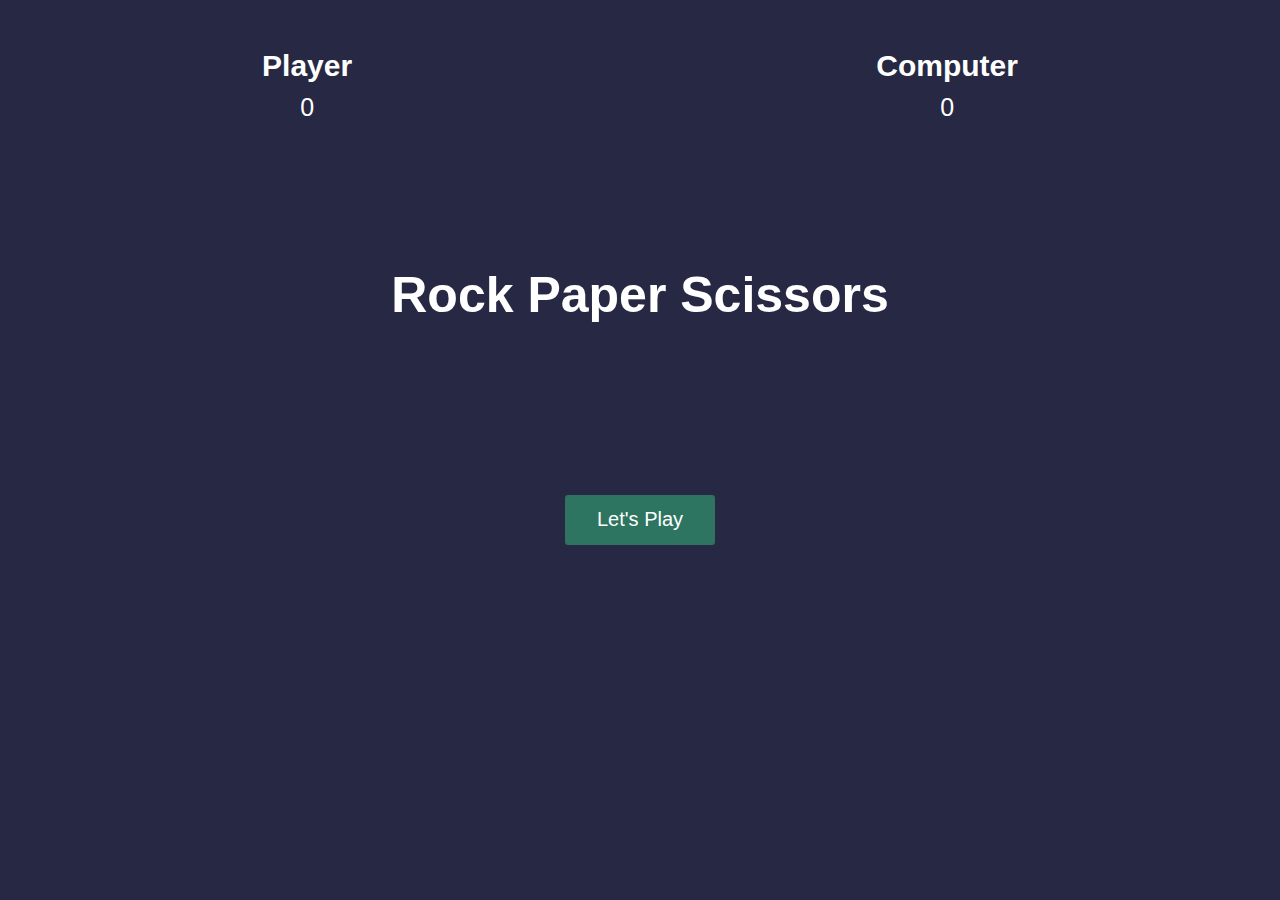
<file: Rock Paper Scissors/index.html>
<!DOCTYPE html>
<html lang="en">
<head>
    <meta charset="UTF-8">
    <meta name="viewport" content="width=device-width, initial-scale=1.0">
    <title>Rock Paper Scissors</title>
    <link rel="stylesheet" href="style.css">
</head>
<body>

    <section class="game">
        <div class="score">
            <div class="player-score">
                <h2>Player</h2>
                <p>0</p>
            </div>
            <div class="computer-score">
                <h2>Computer</h2>
                <p>0</p>
            </div>
        </div>

        <div class="intro">
            <h1>Rock Paper Scissors</h1>
            <button>Let's Play</button>
        </div>


        <div class="match fadeOut">
            <h2 class="winner">Choose an option</h2>
            <div class="hands">
                <img class="player-hand" src="./assets/rock.png" alt="" />
                <img class="computer-hand" src="./assets/rock.png" alt="" />
            </div>
            <div class="options">
                <button class="rock">rock</button>
                <button class="paper">paper</button>
                <button class="scissors">scissors</button>
            </div>
        </div>
    </section>
   
    

    <script src="app.js"></script>
</body>
</html>
</file>
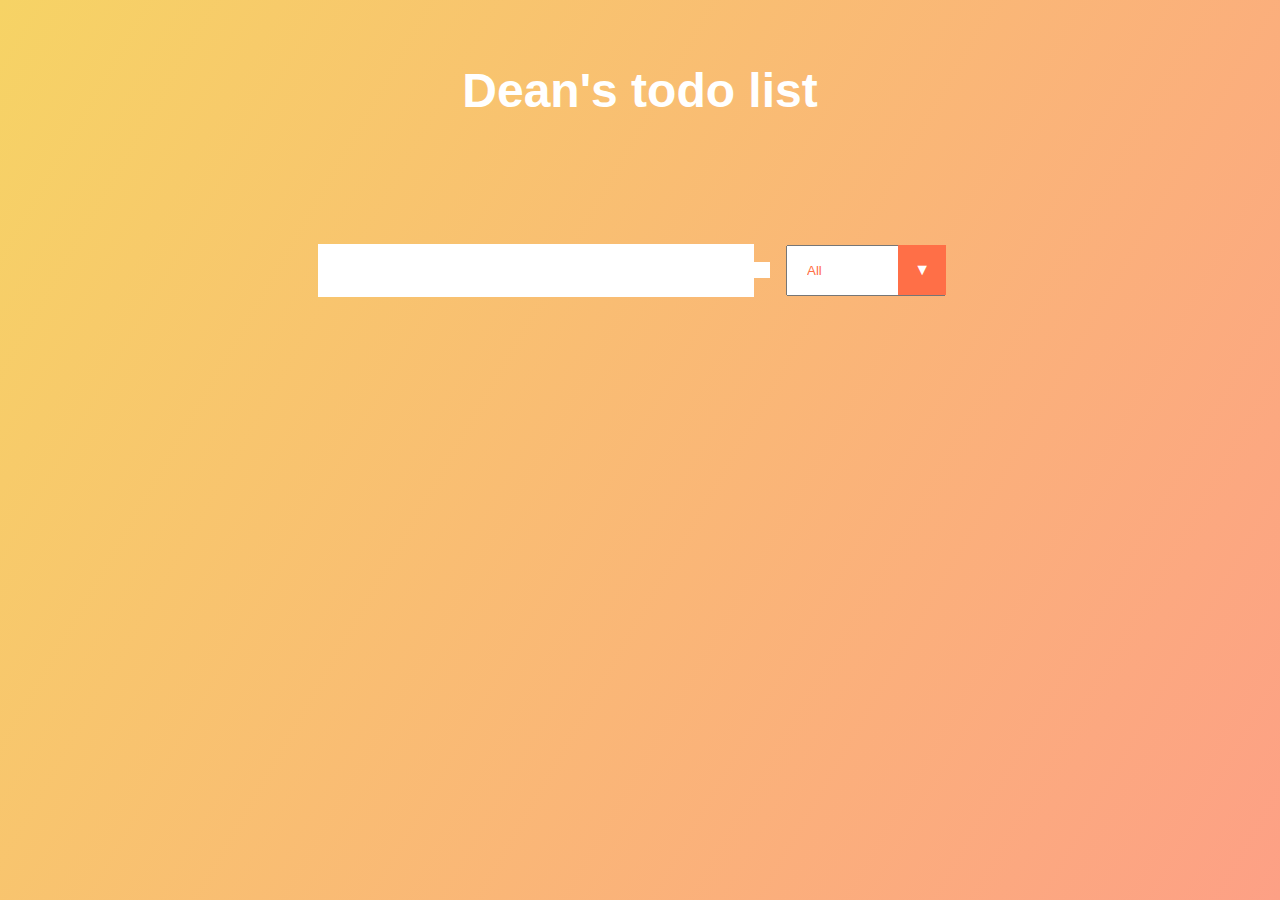
<file: TODO-app/index.html>
<!DOCTYPE html>
<html lang="en">
<head>
    <meta charset="UTF-8">
    <meta name="viewport" content="width=device-width, initial-scale=1.0">
    <link rel="stylesheet" href="https://cdnjs.cloudflare.com/ajax/libs/font-awesome/5.13.0/css/all.min.css" integrity="sha256-h20CPZ0QyXlBuAw7A+KluUYx/3pK+c7lYEpqLTlxjYQ=" crossorigin="anonymous" />
    <link rel="stylesheet" href="style.css">
    <title>Todo List</title>
</head>
<body>
    <header>
        <h1>Dean's todo list</h1>
    </header>
    <form>
        <input type="text" class="todo-input">
        <button class="todo-button" type="submit">
            <i class="fas fa-plus-square"></i> 
        </button>
        <div class="select">
            <select name="todos" class="filter-todo">
                <option value="all">All</option>
                <option value="completed">Completed</option>
                <option value="uncompleted">Uncompleted</option>
            </select>
        </div>
    </form>
    <div class="todo-container">
        <ul class="todo-list">
            <div class="todo">
                
            </div>
        </ul>
    </div>



    <script src="app.js"></script>
    
</body>
</html>
</file>
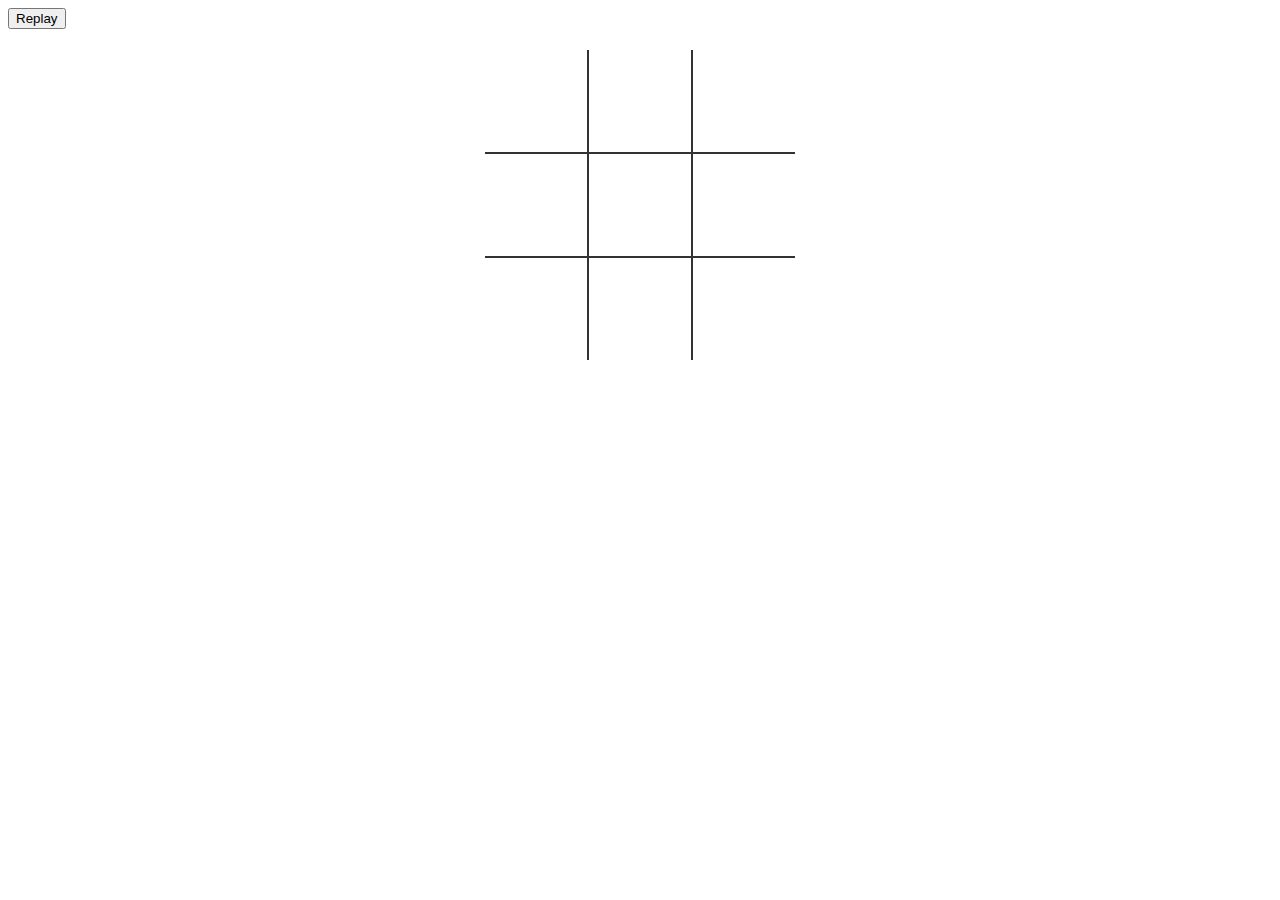
<file: Tik Tac Toe/Tik tak toe/index.html>
<!DOCTYPE html>
<html lang="en">
<head>
    <meta charset="UTF-8">
    <meta name="viewport" content="width=device-width, initial-scale=1.0">
    <title>Document</title>
    <link rel="stylesheet" href="style.css">
</head>
<body>

    <table>
        <tr>
            <td class="cell" id="0"></td>
            <td class="cell" id="1"></td>
            <td class="cell" id="2"></td>
        </tr>

        <tr>
            <td class="cell" id="3"></td>
            <td class="cell" id="4"></td>
            <td class="cell" id="5"></td>
        </tr>

        <tr>
            <td class="cell" id="6"></td>
            <td class="cell" id="7"></td>
            <td class="cell" id="8"></td>
        </tr>

    </table>
    <div class="endgame">
        <div class="text"></div>
    </div>
    <button onclick="startGame()">Replay</button>

    <script src="app.js"></script>
    
</body>
</html>
</file>
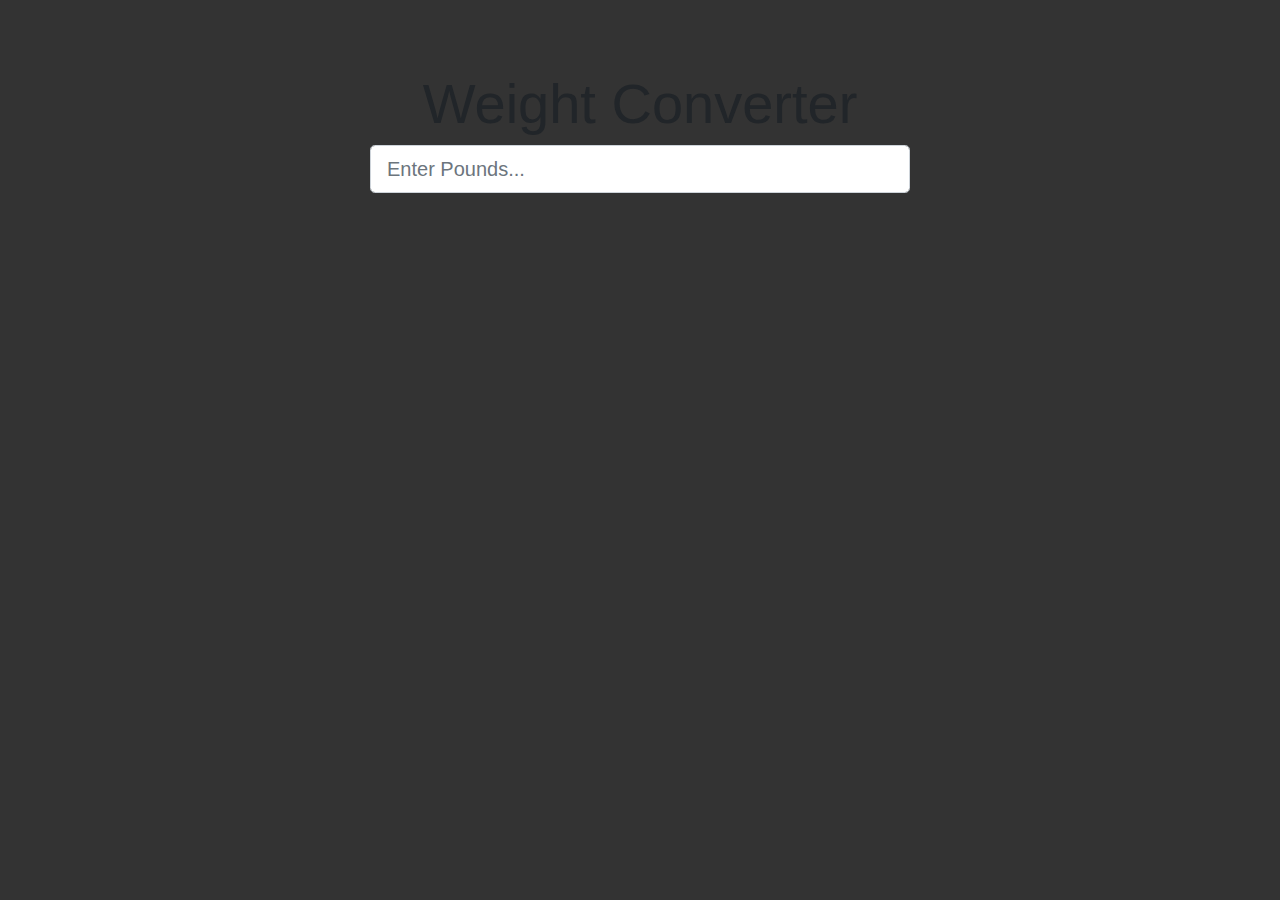
<file: Weight converter.html>
<!DOCTYPE html>
<html lang="en">
<head>
    <meta charset="UTF-8">
    <meta name="viewport" content="width=device-width, initial-scale=1.0">
    <title>Weight converter</title>

    <link rel="stylesheet" href="https://maxcdn.bootstrapcdn.com/bootstrap/4.0.0/css/bootstrap.min.css" integrity="sha384-Gn5384xqQ1aoWXA+058RXPxPg6fy4IWvTNh0E263XmFcJlSAwiGgFAW/dAiS6JXm" crossorigin="anonymous">

    <style>
        body{
            margin-top:70px;
            background: #333;
            
        }
    </style>
</head>
<body>
    <div class="container">
        <div class="row">
            <div class="col-md-6 offset-md-3">
                <h1 class="display-4 text-center" mb-3>Weight Converter</h1>
                <form>
                    <div class="form-group">
                        <input 
                        id="lbsInput"
                        type="number"
                        class="form-control form-control-lg"
                        placeholder="Enter Pounds..."
                        >
                        
                    </div>
                </form>

                <div id="output">
                    <div class="card card-primary mb-2">
                        <div class="card-block">
                            <h4>Grams:</h4>
                            <div id="gramsOutput"></div>
                        </div>
                    </div>

                    <div class="card card-success mb-2">
                        <div class="card-block">
                            <h4>kilograms:</h4>
                            <div id="kgOutput"></div>
                        </div>
                    </div>

                    <div class="card card-danger mb-2">
                        <div class="card-block">
                            <h4>Ounces:</h4>
                            <div id="ozOutput"></div>
                        </div>
                    </div>

                </div>
            </div>
        </div>
    </div>
    
    <script>
        document.getElementById('output').style.visibility = 'hidden';
        document.getElementById('lbsInput').addEventListener('input', (e) => {
            document.getElementById('output').style.visibility = 'visible';
            let lbs = e.target.value;
            document.getElementById('gramsOutput').innerHTML = lbs/0.0022046;

            document.getElementById('kgOutput').innerHTML = lbs/2.2046;

            document.getElementById('ozOutput').innerHTML = lbs*16;

            console.log('Dean Chapotarongo')


        });
    </script>
</body>
</html>
</file>
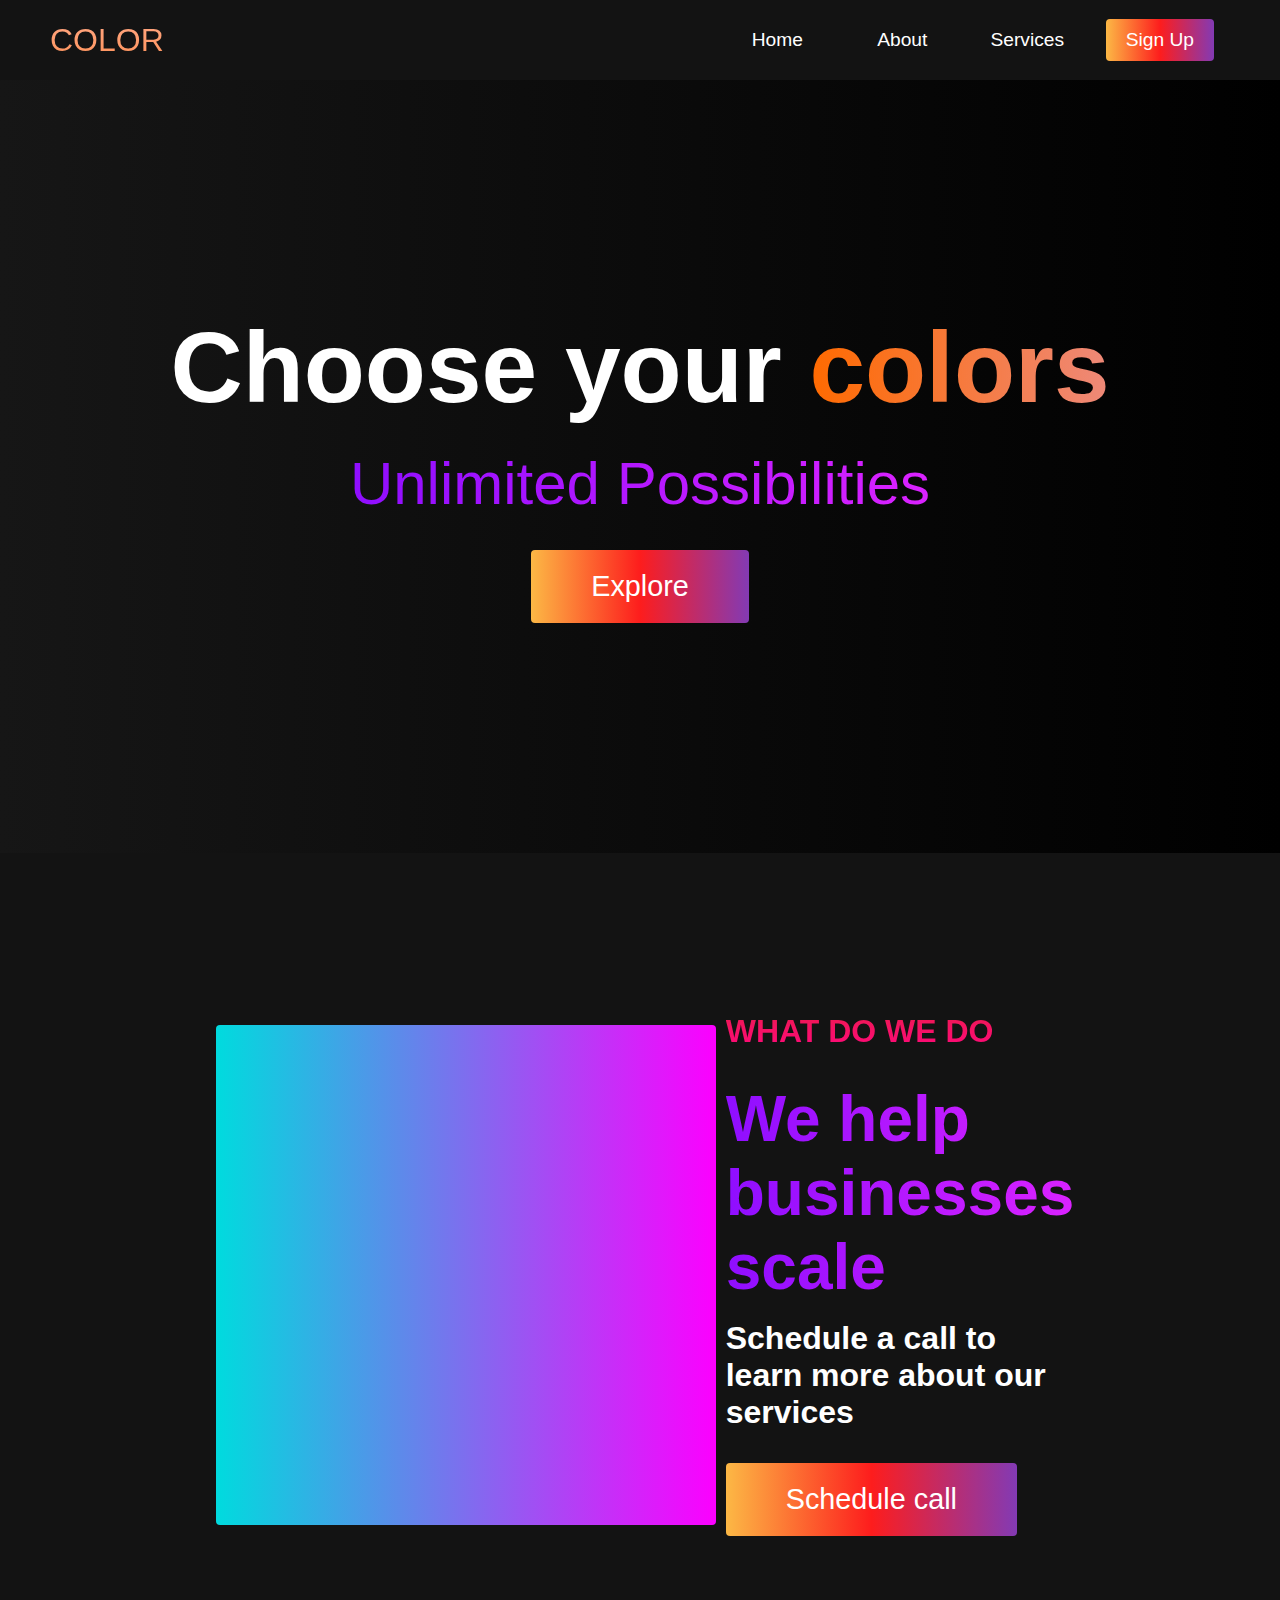
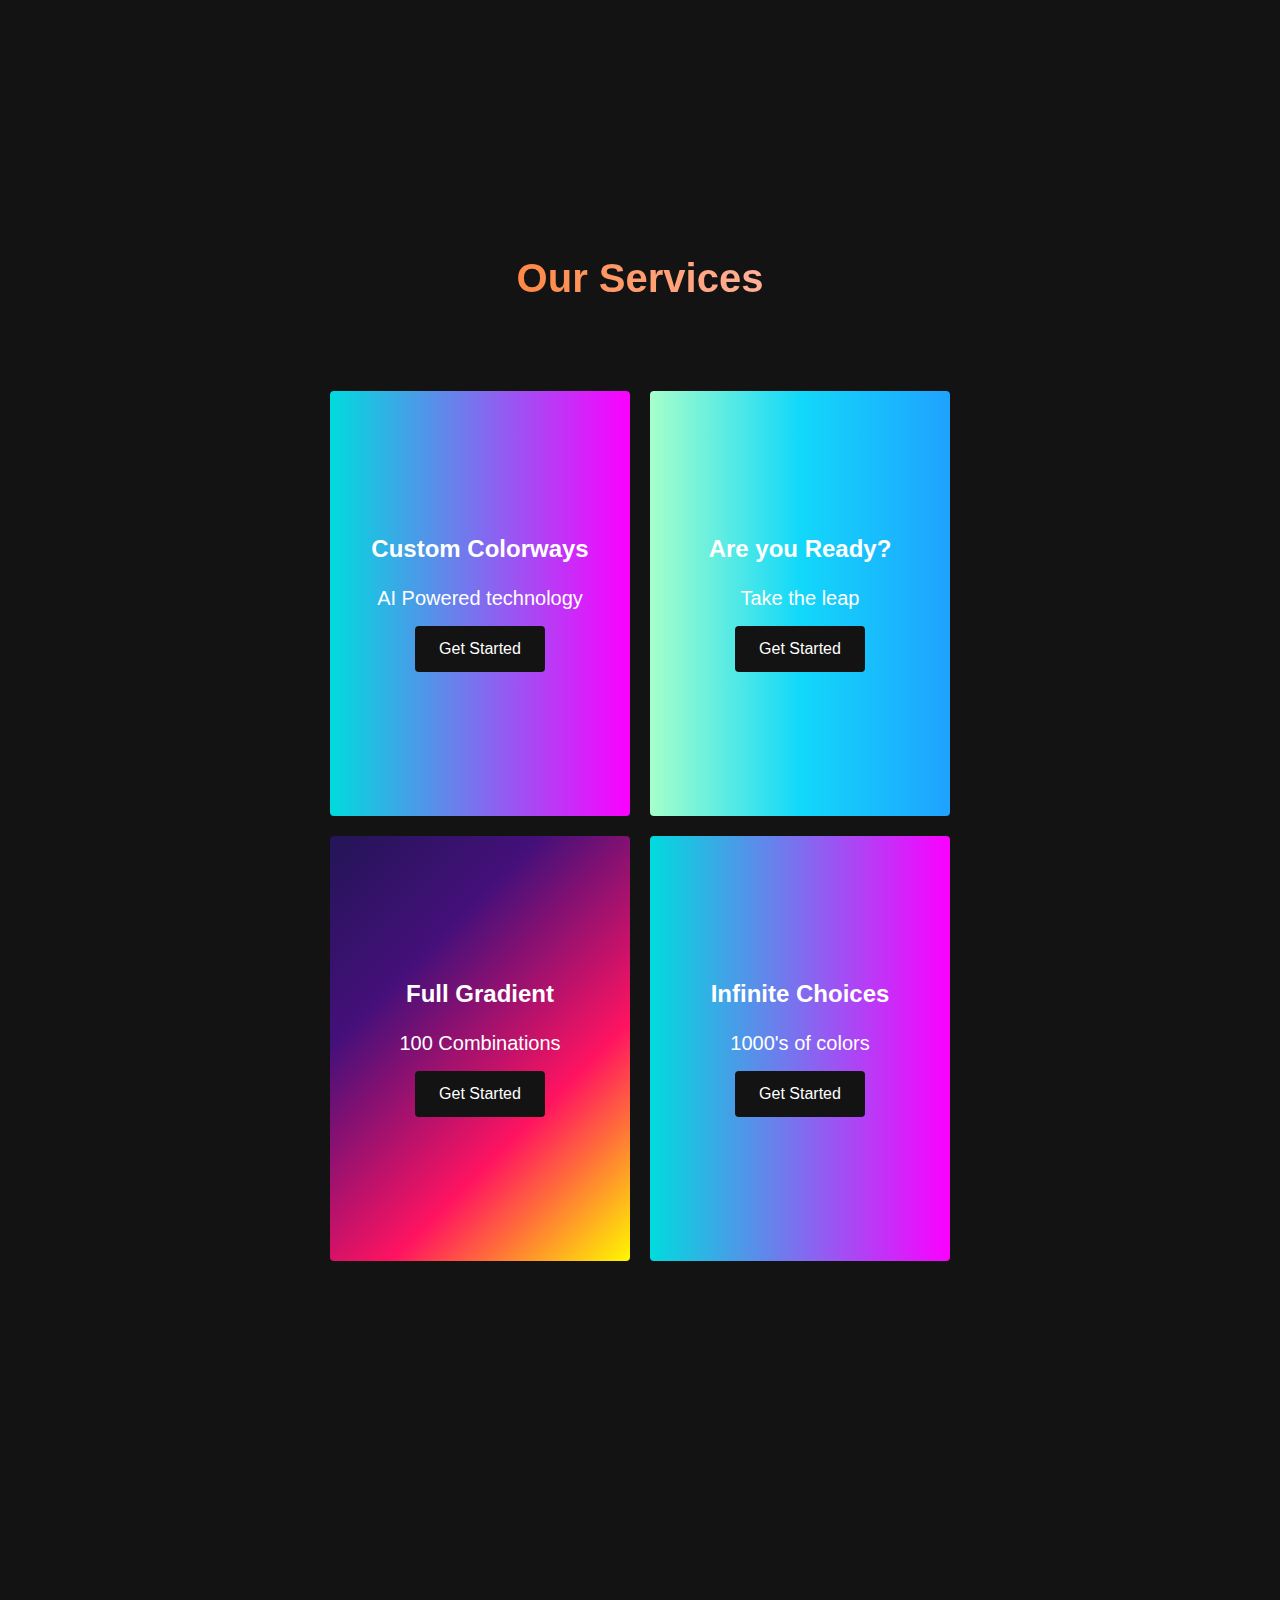
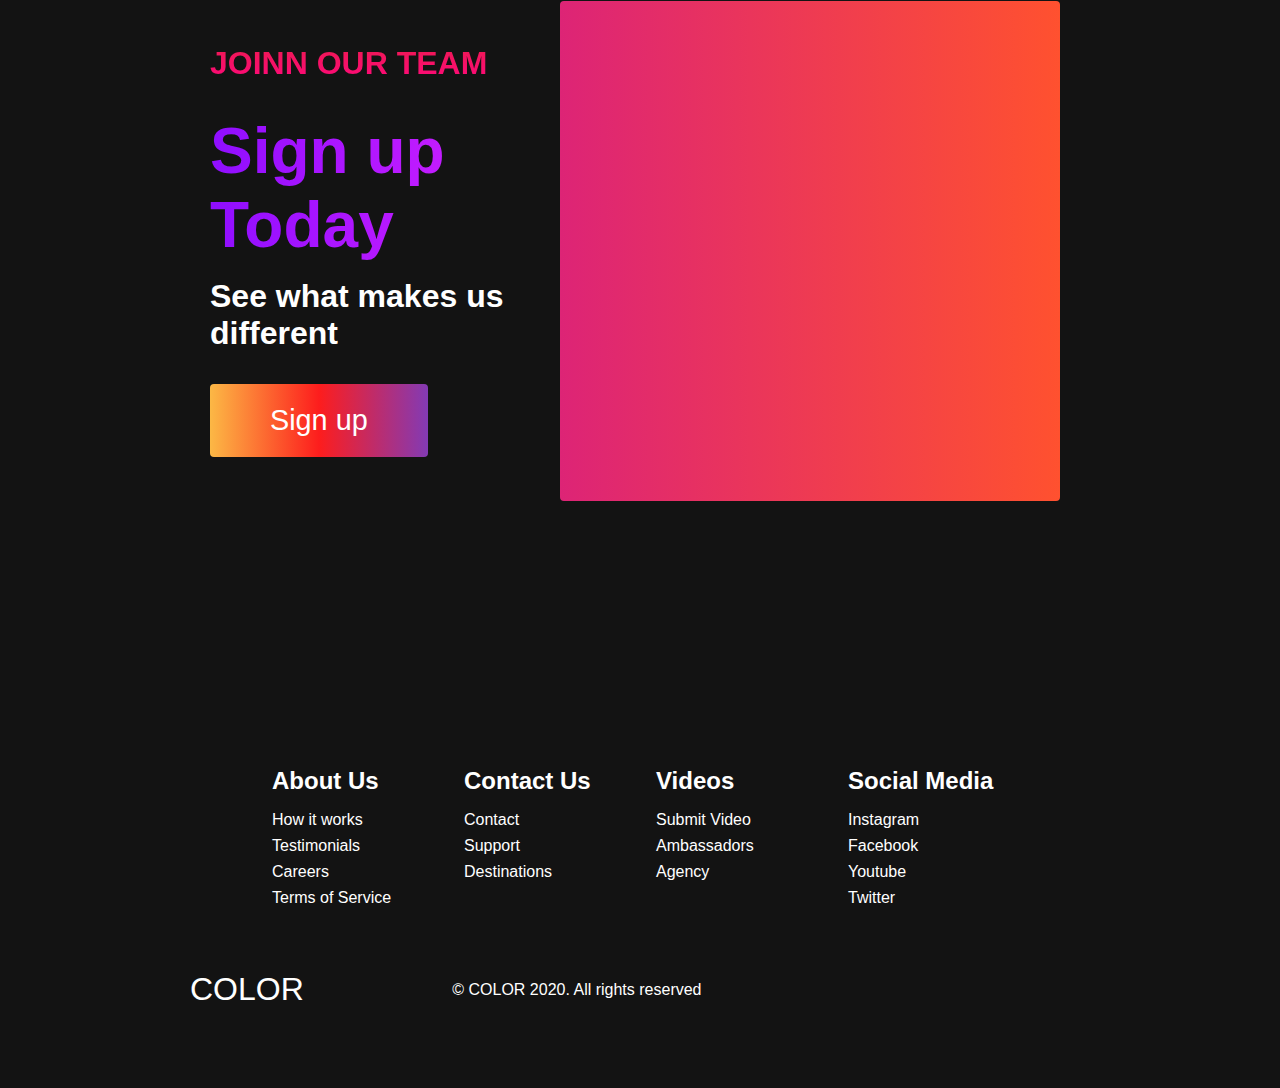
<file: Color/page.html>
<!DOCTYPE html>
<html lang="en">
<head>
    <meta charset="UTF-8">
    <meta name="viewport" content="width=device-width, initial-scale=1.0">
    <title>Scroll Website</title>
    <link rel="stylesheet" href="style.css">
    <link
      rel="stylesheet"
      href="https://use.fontawesome.com/releases/v5.14.0/css/all.css"
      integrity="sha384-HzLeBuhoNPvSl5KYnjx0BT+WB0QEEqLprO+NBkkk5gbc67FTaL7XIGa2w1L0Xbgc"
      crossorigin="anonymous"
    />
</head>
<body>

    <!--Navbar section-->

    <nav class="navbar">
        <div class="navbar__container">
            <a href="#home" id="navbar__logo">COLOR</a>
            <div class="navbar__toggle" id="mobile-menu">
                <span class="bar"></span>
                <span class="bar"></span>
                <span class="bar"></span>
            </div>
            <ul class="navbar__menu">
                <li class="navbar__item">
                    <a href="#home" class="navbar__links" id="home_page">Home</a>
                </li>
                <li class="navbar__item">
                    <a href="#about" class="navbar__links" id="about_page">About</a>
                </li>
                <li class="navbar__item">
                    <a href="#services" class="navbar__links" id="services_page">Services</a>
                </li>
                <li class="navbar__btn">
                    <a href="#sign-up" class="button" id="signup">Sign Up</a>
                </li>
            </ul>
        </div>
    </nav>
    <div class="hero" id="home">
        <div class="hero__container">
            <h1 class="hero__heading">Choose your <span>colors</span></h1>
            <p class="hero__description">Unlimited Possibilities</p>
            <button class="main__btn"><a href="#">Explore</a></button>
        </div>
    </div>



    <!-- About section -->
    <div class="main" id="about">
        <div class="main__container">
            <div class="main__img--container">
                <div class="main__img--card"><i class="fas fa-layer-group"></i></div>
            </div>
            <div class="main__content">
                <h1>What do we do</h1>
                <h2>We help businesses scale</h2>
                <p>Schedule a call to learn more about our services</p>
                <button class="main__btn"><a href="#">Schedule call</a></button>
            </div>
        </div>
    </div>



    <!-- Services Section -->
    <div class="services" id="services">
        <h1>Our Services</h1>
        <div class="services__wrapper">

            <div class="services__card">
                <h2>Custom Colorways</h2>
                <p>AI Powered technology</p>
                <div class="services__btn"><button>Get Started</button></div>
            </div>

            <div class="services__card">
                <h2>Are you Ready?</h2>
                <p>Take the leap</p>
                <div class="services__btn"><button>Get Started</button></div>
            </div>

            <div class="services__card">
                <h2>Full Gradient</h2>
                <p>100 Combinations</p>
                <div class="services__btn"><button>Get Started</button></div>
            </div>

            <div class="services__card">
                <h2>Infinite Choices</h2>
                <p>1000's of colors</p>
                <div class="services__btn"><button>Get Started</button></div>
            </div>

        </div>
    </div>


    <!-- Features Section -->
    <div class="main" id="sign-up">
        <div class="main__container">
            <div class="main__content">
                <h1>Joinn our team</h1>
                <h2>Sign up Today</h2>
                <p>See what makes us different</p>
                <button class="main__btn"><a href="#">Sign up</a></button>
            </div>
            <div class="main__img--container">
                <div class="main__img--card" id="card-2">
                    <i class="fas fa-users"></i>
                </div>
            </div>
            
        </div>
    </div>



    <!-- Footer Section -->
    <div class="footer__container">
        <div class="footer__links">
          <div class="footer__link--wrapper">
            <div class="footer__link--items">
              <h2>About Us</h2>
              <a href="/sign__up">How it works</a> <a href="/">Testimonials</a>
              <a href="/">Careers</a> <a href="/">Terms of Service</a>
            </div>
            <div class="footer__link--items">
              <h2>Contact Us</h2>
              <a href="/">Contact</a> <a href="/">Support</a>
              <a href="/">Destinations</a>
            </div>
          </div>
          <div class="footer__link--wrapper">
            <div class="footer__link--items">
              <h2>Videos</h2>
              <a href="/">Submit Video</a> <a href="/">Ambassadors</a>
              <a href="/">Agency</a>
            </div>
            <div class="footer__link--items">
              <h2>Social Media</h2>
              <a href="/">Instagram</a> <a href="/">Facebook</a>
              <a href="/">Youtube</a> <a href="/">Twitter</a>
            </div>
          </div>
        </div>
        <section class="social__media">
          <div class="social__media--wrap">
            <div class="footer__logo">
              <a href="/" id="footer__logo">COLOR</a>
            </div>
            <p class="website__rights">© COLOR 2020. All rights reserved</p>
            <div class="social__icons">
              <a href="/" class="social__icon--link" target="_blank"
                ><i class="fab fa-facebook"></i
              ></a>
              <a href="/" class="social__icon--link"
                ><i class="fab fa-instagram"></i
              ></a>
              <a href="/" class="social__icon--link"
                ><i class="fab fa-youtube"></i
              ></a>
              <a href="/" class="social__icon--link"
                ><i class="fab fa-linkedin"></i
              ></a>
              <a href="/" class="social__icon--link"
                ><i class="fab fa-twitter"></i
              ></a>
            </div>
          </div>
        </section>
      </div>
    <script src="app.js"></script>
</body>
</html>
</file>
<file: Rock Paper Scissors/style.css>
* {
    margin: 0;
    padding: 0;
    box-sizing: border-box;
}

section {
    height: 100vh;
    background-color: rgb(39, 41, 68);
    font-family: sans-serif;
}

.score {
    color: white;
    height: 20vh;
    display: flex;
    justify-content: space-around;
    align-items: center;
}

.score h2{
    font-size: 30px;
}

.score p {
    text-align: center;
    padding: 10px;
    font-size: 25px;
}

.intro {
    color: white;
    height: 50vh;
    display: flex;
    flex-direction: column;
    align-items: center;
    justify-content: space-around;
    transition: opacity 0.5s ease;
}

.intro h1{
    font-size: 50px;
}

.intro button, 
.match button {
    width: 150px;
    height: 50px;
    /* background: none; */
    border: none;
    color: white;
    font-size: 20px;
    background: rgb(45, 117, 96);
    border-radius: 3px;
    cursor: pointer;
}

.match {
    position: absolute;
    top: 50%;
    left: 50%;
    transform: translate(-50%, -50%);
    transition: opacity 0.5s ease 0.5s;
}

.winner {
    color: white;
    text-align: center;
    font-size: 50px;
}

.hands, .options {
    display: flex;
    justify-content: space-around;
    align-items: center;
}

.player-hand {
    transform: rotateY(180deg);
}

div.fadeOut {
    opacity: 0;
    pointer-events: none;
}

div.fadeIn {
    opacity: 1;
    pointer-events: all;
}

@keyframes shakePlayer {
  0% {
    transform: rotateY(180deg) translateY(0px);
  }
  15% {
    transform: rotateY(180deg) translateY(-50px);
  }
  25% {
    transform: rotateY(180deg) translateY(0px);
  }
  35% {
    transform: rotateY(180deg) translateY(-50px);
  }
  50% {
    transform: rotateY(180deg) translateY(0px);
  }
  65% {
    transform: rotateY(180deg) translateY(-50px);
  }
  75% {
    transform: rotateY(180deg) translateY(0px);
  }
  85% {
    transform: rotateY(180deg) translateY(-50px);
  }
  100% {
    transform: rotateY(180deg) translateY(0px);
  }
}

@keyframes shakeComputer {
  0% {
    transform: translateY(0px);
  }
  15% {
    transform: translateY(-50px);
  }
  25% {
    transform: translateY(0px);
  }
  35% {
    transform: translateY(-50px);
  }
  50% {
    transform: translateY(0px);
  }
  65% {
    transform: translateY(-50px);
  }
  75% {
    transform: translateY(0px);
  }
  85% {
    transform: translateY(-50px);
  }
  100% {
    transform: translateY(0px);
  }
}
</file>
<file: TODO-app/style.css>
*{
    margin: 0;
    padding: 0;
    box-sizing: border-box;
}

body{
    background-image: linear-gradient(120deg, #f6d365, #fda085);
    color: white;
    font-family: "Poppins", sans-serif;
    min-height: 100vh;
}

header{
    font-size: 1.5rem;
}

header,
form{
    min-height: 20vh;
    display: flex;
    justify-content: center;
    align-items: center;
}

form input,
form button{
    padding: 0.5rem;
    font-size: 2rem;
    border: none;
    background: white;
}

form button{
    color: #fda085;
    background: white;
    cursor: pointer;
    transition: all 0.3s ease;
}

form button:hover{
    background: #d88771;
    color: white;
}

.todo-container{
    display: flex;
    justify-content: center;
    align-items: center;
}

.todo-list{
    min-width: 30%;
    list-style: none;
}

.todo{
    margin: 0.5rem;
    background: white;
    color: black;
    font-size: 1.5rem;
    display: flex;
    justify-content: space-between;
    align-items: center;
    transition: all 0.5s ease;
}

.todo li{
    flex: 1;
}

.trash-btn, 
.complete-btn{
    background: #ff6f47;
    color: white;
    border: none;
    padding: 1rem;
    cursor: pointer;
    font-size: 1rem;
}

.complete-btn{
    background-color: rgb(73, 204, 73);
}

.todo-item{
    padding: 0rem 0.5rem;
}

.fa-trash, 
.fa-check{
    pointer-events: none;
}

.completed{
    text-decoration: line-through;
    opacity: 0.5;
}

.fall{
    transform: translateY(8rem) rotateZ(20deg);
    opacity: 0;
}

.select{
    margin: 1rem;
    position: relative;
    overflow: hidden;
}

select{
    color: #ff6f47;
    width: 10rem;
    cursor: pointer;
    padding: 1rem;
}

.select::after{
    content: "\25BC";
    position: absolute;
    background: #ff6f47;
    top: 0;
    right: 0;
    padding: 1rem;
    pointer-events: none;
    transition: all 0.3s ease;
}

.select:hover::after{
    background: white;
    color: #ff6f47;
}
</file>
<file: Tik Tac Toe/Tik tak toe/style.css>
td {
    border: 2px solid #333;
    height: 100px;
    width: 100px;
    text-align: center;
    vertical-align: middle;
    font-family: "sans-serif";
    font-size: 70px;
    cursor: pointer;
}

table {
    border-collapse: collapse;
    position: absolute;
    left: 50%;
    margin-left: -155px;
    top: 50px;

}

table tr:first-child td {
    border-top: 0;
}

table tr:last-child td {
    border-bottom: 0;
}

table tr td:first-child {
    border-left: 0;
}

table tr td:last-child {
    border-right: 0;
}

.endgame {

    width: 200px;
    top: 120px;
    background-color: rgba(205, 133, 63, 0.8);
    position: absolute;
    left: 50%;
    margin-left: -100px;
    padding-top: 50px;
    padding-bottom: 50px;
    text-align: center;
    border-radius: 5px;
    color: white;
    font-size: 2em;
}
</file>
<file: Color/style.css>
*{
    box-sizing: border-box;
    margin: 0;
    padding: 0;
    font-family: "Kumbh Sans", sans-serif;
    scroll-behavior: smooth;
}

.navbar {
    background: #131313;
    height: 80px;
    display: flex;
    justify-content: center;
    align-items: center;
    font-size: 1.2rem;
    position: sticky;
    top: 0;
    z-index: 999;
}

.navbar__container {
    display: flex;
    justify-content: space-between;
    height: 80px;
    z-index: 1;
    width: 100%;
    max-width: 1300px;
    margin: 0 auto;
    padding: 0 50px;
}

#navbar__logo {
    background-color: #ff8177;
    background-image: linear-gradient(to top, #ff8844 0%, #ffb199 100%);
    background-size: 100%;
    -webkit-background-clip: text;
    -moz-background-clip: text;
    -webkit-text-fill-color: transparent;
    -moz-text-fill-color: transparent;
    display: flex;
    align-items: center;
    cursor: pointer;
    text-decoration: none;
    font-size: 2rem;
}

.navbar__menu {
    display: flex;
    align-items: center;
    list-style: none;
}

.navbar__item {
    height: 80px;
}

.navbar__links {
    color: #fff;
    display: flex;
    align-items: center;
    justify-content: center;
    width: 125px;
    text-decoration: none;
    height: 100%;
    transition: all 0.3s ease;
}

.navbar__btn {
    display: flex;
    justify-content: center;
    align-items: center;
    padding: 0 1rem;
    width: 100%;
}

.button {
    display: flex;
    justify-content: center;
    align-items: center;
    text-decoration: none;
    padding: 10px 20px;
    width: none;
    border: none;
    outline: none;
    border-radius: 4px;
    background: #833ab4;
    background: -webkit-linear-gradient(to right,#fcb845, #fd1d1d, #833ab4);
    background: linear-gradient(to right,#fcb845, #fd1d1d, #833ab4);
    color: #fff;
    transition: all 0.3s ease;
}

.navbar__links:hover {
    color: #9518fc;
    transition: all 0.3s ease;
}

@media screen and (max-width: 960px) {
    .navbar__container{
        display: flex;
        justify-content: space-between;
        height: 80px;
        z-index: 1;
        width: 100%;
        max-width: 1300px;
        padding: 0;
    }

    .navbar__menu {
        display: grid;
        grid-template-columns: auto;
        margin: 0;
        width: 100%;
        position: absolute;
        top: -1000px;
        opacity: 1;
        transition: all 0.5s ease;
        z-index: -1;
    }

    .navbar__menu.active {
        background: #131313;
        top: 100%;
        opacity: 1;
        transition: all 0.5s ease;
        z-index: 99;
        height: 60vh;
        font-size: 1.6rem;
    }

    #navbar__logo {
        padding-left: 25px;
    }

    .navbar__toggle .bar {
        width: 25px;
        height: 3px;
        margin: 5px auto;
        transition: all 0.3s ease-in-out;
        background: #fff;
    }

    .navbar__item {
        width: 100%;
    }

    .navbar__links {
        text-align: center;
        padding: 2rem;
        width: 100%;
        display: table;
    }

    .navbar__btn {
        padding-bottom: 2rem;
    }

    .button {
        display: flex;
        justify-content: center;
        align-items: center;
        width: 80%;
        height: 80px;
        margin: 0;
    }

    #mobile-menu {
        position: absolute;
        top: 20%;
        right: 5%;
        transform: translate(5%, 20%);
    }

    .navbar__toggle .bar {
        display: block;
        cursor: pointer;
    }

    #mobile-menu.is-active .bar:nth-child(2) {
        opacity: 0;
    }

    #mobile-menu.is-active .bar:nth-child(1) {
        transform: translateY(8px) rotate(45deg);
    }

    #mobile-menu.is-active .bar:nth-child(3) {
        transform: translateY(-8px) rotate(-45deg);
    }
}

/* Hero section */
.hero { 
    background: #000000;
    background: linear-gradient(to right, #161616, #000000);
    padding: 200px 0;
}

.hero__container {
    display: flex;
    flex-direction: column;
    justify-content: center;
    align-items: center;
    max-width: 1200px;
    margin: 0 auto;
    height: 90%;
    text-align: center;
    padding: 30px;
}

.hero__heading {
    font-size: 100px;
    margin-bottom: 24px;
    color: #fff;
}

.hero__heading span {
    background: #ee8979;
    background: -webkit-linear-gradient(
        to right,
        #ff6a00,
        #ee8979
        );
    background: linear-gradient(
        to right,
        #ff6a00,
        #ee8979
        );
    background-size: 100%;
    -webkit-background-clip: text;
    -moz-background-clip: text;
    -webkit-text-fill-color: transparent;
    -mo-text-fill-color: transparent;
}

.hero__description {
    font-size: 60px;
    background: #da22ff;
    background: -webkit-linear-gradient(
        to right,
        #9114ff,
        #da22ff
        );
    background: linear-gradient(
        to right,
        #8f0eff,
        #da22ff
        );
    background-size: 100%;
    -webkit-background-clip: text;
    -moz-background-clip: text;
    -webkit-text-fill-color: transparent;
    -moz-text-fill-color: transparent;
}

.highlight {
    border-bottom: 4px solid rgb(132, 0, 255);
}

@media screen and (max-width: 768px) {
    .hero__heading {
        font-size: 60px;
    }

    .hero__description {
        font-size: 40px;
    }
}

/* About Section */

.main {
    background-color: #131313;
    padding: 10rem;
}

.main__container {
    display: grid;
    grid-template-columns: 1fr 1fr;
    align-items: center;
    justify-content: center;
    margin: 0 auto;
    height: 90%;
    z-index: 1;
    width: 100%;
    max-width: 1300px;
    padding: 0 50px;
}

.main__content {
    color: #fff;
    width: 100%;
}

.main__content h1 {
    font-size: 2rem;
    background-color: #fe3b6f;
    background-image: linear-gradient(to top, #ff087b 0%, #ed1a52 100%);
    background-size: 100%;
    -webkit-background-clip: text;
    -moz-background-clip: text;
    -webkit-text-fill-color: transparent;
    -moz-text-fill-color: transparent;
    text-transform: uppercase;
    margin-bottom: 32px;
}

.main__content h2 {
    font-size: 4rem;
    background: #ff8177;
    background: -webkit-linear-gradient(
        to right,
        #9114ff,
        #da22ff
        );
    background: linear-gradient(
        to right,
        #8f0eff,
        #da22ff
        );
    background-size: 100%;
    -webkit-background-clip: text;
    -moz-background-clip: text;
    -webkit-text-fill-color: transparent;
    -moz-text-fill-color: transparent;

}

.main__content p {
    margin-top: 1rem;
    font-size: 2rem;
    font-weight: 700;
}

.main__btn {
    font-size: 1.8rem;
    background: #833ab4;
    background: -webkit-linear-gradient(to right,#fcb845, #fd1d1d, #833ab4);
    background: linear-gradient(to right,#fcb845, #fd1d1d, #833ab4);
    padding: 20px 60px;
    border: none;
    border-radius: 4px;
    margin-top: 2rem;
    cursor: pointer;
    position: relative;
    transition: all 0.35s;
    outline: none;
}

.main__btn a {
    position: relative;
    z-index: 2;
    color: #fff;
    text-decoration: none;
}

.main__btn:after {
    position: absolute;
    content: '';
    top: 0;
    left: 0;
    width: 0;
    height: 100%;
    background: #ff1ead;
    transition: all 0.3s;
    border-radius: 4px;
}

.main__btn:hover {
    color: #fff;
}

.main__btn:hover:after {
    width: 100%;
}

.main__img--container{
    text-align: center;
}

.main__img--card {
    margin: 10px;
    height: 500px;
    width: 500px;
    border-radius: 4px;
    display: flex;
    flex-direction: column;
    justify-content: center;
    color: #fff;
    background-image: linear-gradient(to right, #00dbde 0%, #fc00ff 100%);
}

.fa-layer-group,
.fa-users {
    font-size: 14rem;
}

#card-2 {
    background: #ff512f;
    background: -webkit-linear-gradient(to right,#dd2476, #ff512f);
    background: linear-gradient(to right,#dd2476, #ff512f);
}

/* Mobile Responsive */
@media screen and (max-width: 1100px) {
    .main__container {
        display: grid;
        grid-template-columns: 1fr;
        align-items: center;
        justify-content: center;
        width: 100%;
        margin: 0 auto;
        height: 90%;
    }

    .main__img--container {
        display: flex;
        justify-content: center;
    }

    .main__img--card {
        height: 425px;
        width: 425px;
    }

    .main__content {
        text-align: center;
        margin-bottom: 4rem;
    }

    .main__content h1 {
        font-size: 2.5rem;
        margin-top: 2rem;
    }

    .main__content h2 {
        font-size: 3rem;
    }

    .main__content p {
        margin-top: 1rem;
        font-size: 1.5rem;
    }
}

@media screen and (max-width: 480px) {
    .main__img--card {
        width: 250px;
        height: 250px;        
    }

    .fa-users, .fa-layer-group {
        font-size: 4rem;
    }

    .main__content h1 {
        font-size: 2rem;
        margin-top: 3rem;
    }

    .main__content h2 {
        font-size: 2rem;
    }

    .main__content p {
        margin-top: 2rem;
    }

    .main__btn {
        padding: 12px 36px;
        margin: 2.5rem 0;
    }
}

/* Services Section */
.services {
    background: #131313;
    display: flex;
    flex-direction: column;
    justify-content: center;
    align-items: center;
    height: 100%;
    padding: 10rem 0;
}

.services h1 {
    background-color: #ff8177;
    background-image: linear-gradient(to right, #ff8844 0%, #ffb199 100%);
    background-size: 100%;
    -webkit-background-clip: text;
    -moz-background-clip: text;
    -webkit-text-fill-color: transparent;
    -moz-text-fill-color: transparent;
    margin-bottom: 5rem;
    font-size: 2.5rem;
}

.services__wrapper {
    display: grid;
    grid-template-columns: 1fr 1fr 1fr 1fr;
    grid-template-rows: 1fr;
}

.services__card {
    margin: 10px;
    height: 425px;
    width: 300px;
    border-radius: 4px;
    display: flex;
    flex-direction: column;
    justify-content: center;
    color: #fff;
    background-image: linear-gradient(to right, #00dbde 0%, #fc00ff 100%);
    transition: 0.3s ease-in;
}

.services__card:nth-child(2) {
    background: #1fa2ff; /* fallback for old browsers */
  background: -webkit-linear-gradient(
    to right,
    #a6ffcb,
    #12d8fa,
    #1fa2ff
  ); /* Chrome 10-25, Safari 5.1-6 */
  background: linear-gradient(
    to right,
    #a6ffcb,
    #12d8fa,
    #1fa2ff
  ); 
}

.services__card:nth-child(3) {
  background-image: linear-gradient(
    -225deg,
    #231557 0%,
    #44107a 29%,
    #ff1361 67%,
    #fff800 100%
  );
}

.services__card h2 {
  text-align: center;
}

.services__card p {
  text-align: center;
  margin-top: 24px;
  font-size: 20px;
}

.services__btn {
  display: flex;
  justify-content: center;
  margin-top: 16px;
}

.services__card button {
  color: #fff;
  padding: 14px 24px;
  border: none;
  outline: none;
  border-radius: 4px;
  background: #131313;
  font-size: 1rem;
}

.services__card button:hover {
  cursor: pointer;
}

.services__card:hover {
  transform: scale(1.075);
  transition: 0.3s ease-in;
  cursor: pointer;
}

@media screen and (max-width: 1300px) {
    .services__wrapper {
        grid-template-columns: 1fr 1fr;
    }
}

@media screen and (max-width: 768px) {
    .services__wrapper {
        grid-template-columns: 1fr;
    }
}

/* Footer css */
.footer__container {
    background-color: #131313;
    padding: 5rem 0;
    display: flex;
    flex-direction: column;
    justify-content: center;
    align-items: center;
  }
  
  #footer__logo {
    color: #fff;
    display: flex;
    align-items: center;
    cursor: pointer;
    text-decoration: none;
    font-size: 2rem;
  }
  
  .footer__links {
    width: 100%;
    max-width: 1000px;
    display: flex;
    justify-content: center;
  }
  
  .footer__link--wrapper {
    display: flex;
  }
  
  .footer__link--items {
    display: flex;
    flex-direction: column;
    align-items: flex-start;
    margin: 16px;
    text-align: left;
    width: 160px;
    box-sizing: border-box;
  }
  
  .footer__link--items h2 {
    margin-bottom: 16px;
    color: #fff;
  }
  
  .footer__link--items a {
    color: #fff;
    text-decoration: none;
    margin-bottom: 0.5rem;
    transition: 0.3 ease-out;
  }
  
  .footer__link--items a:hover {
    color: #e9e9e9;
    transition: 0.3 ease-out;
  }
  
  .social__icon--link {
    color: #fff;
    font-size: 24px;
  }
  
  .social__media {
    max-width: 1000px;
    width: 100%;
  }
  
  .social__media--wrap {
    display: flex;
    justify-content: space-between;
    align-items: center;
    width: 90%;
    max-width: 1000px;
    margin: 40px auto 0 auto;
  }
  
  .social__icons {
    display: flex;
    justify-content: space-between;
    align-items: center;
    width: 240px;
  }
  
  .website__rights {
    color: #fff;
  }
  
  @media screen and (max-width: 820px) {
    .footer__links {
      padding-top: 2rem;
    }
  
    #footer__logo {
      margin-bottom: 2rem;
    }
  
    .website__rights {
      margin-bottom: 2rem;
    }
  
    .footer__link--wrapper {
      flex-direction: column;
    }
  
    .social__media--wrap {
      flex-direction: column;
    }
  }
  
  @media screen and (max-width: 480px) {
    .footer__link--items {
      margin: 0;
      padding: 10px;
      width: 100%;
    }
  }
</file>
